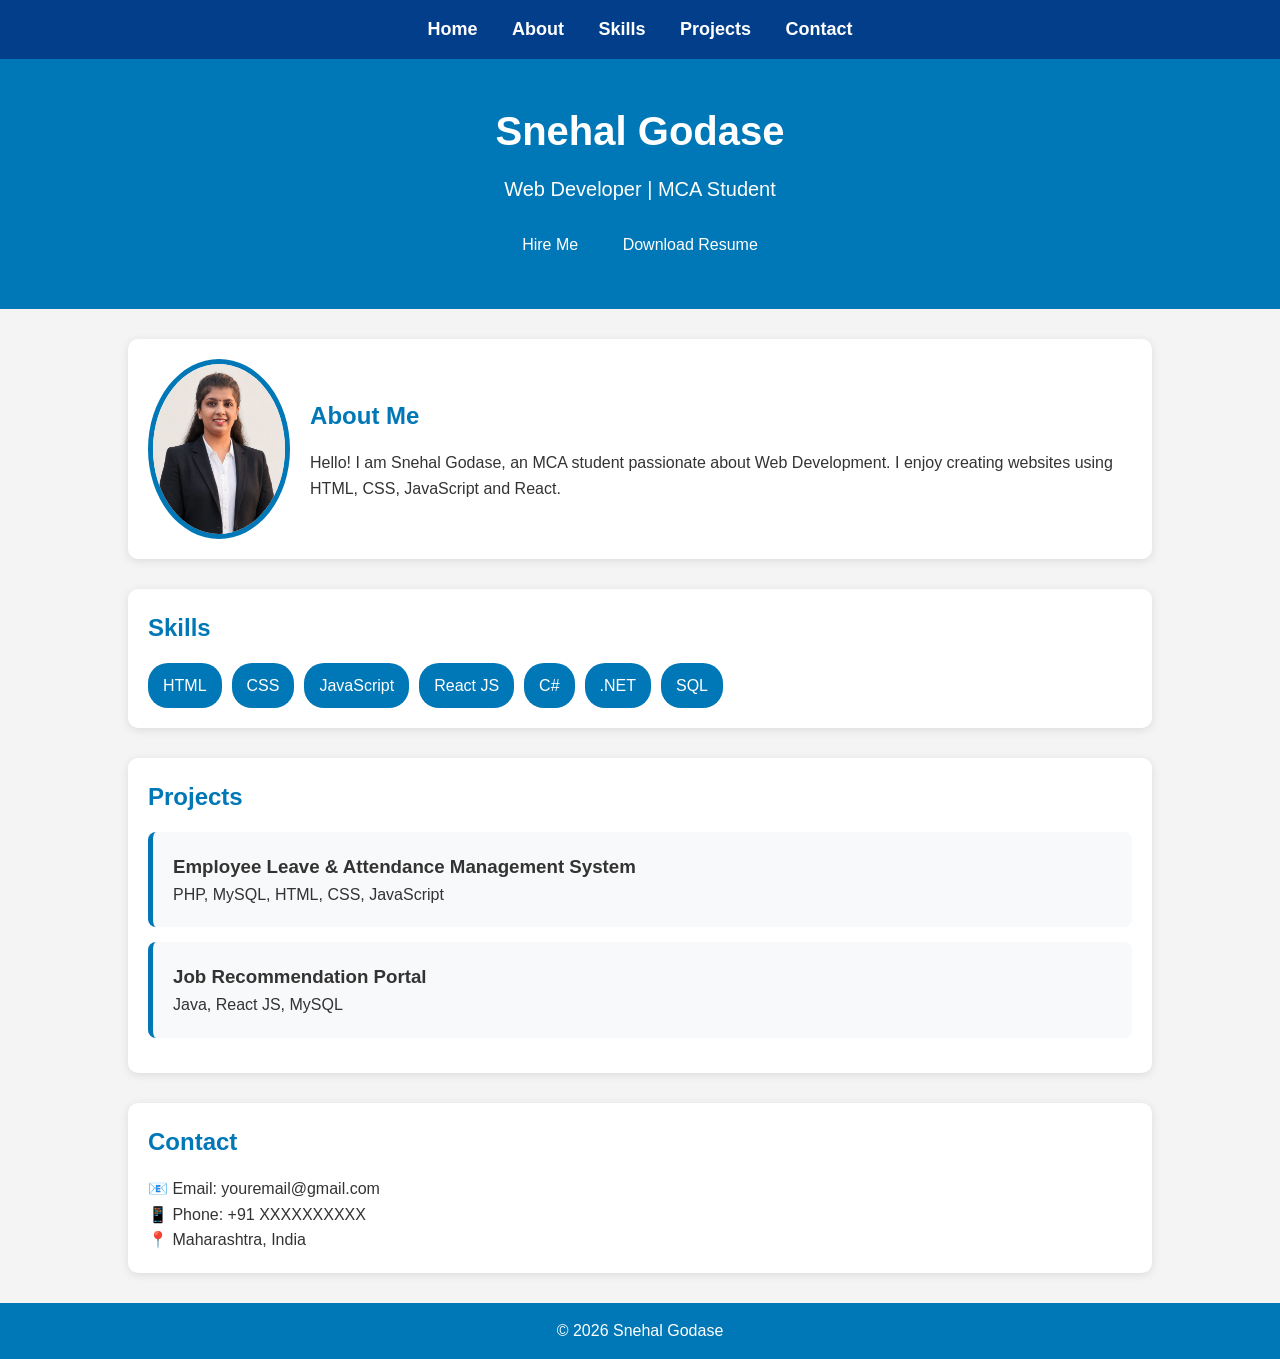
<file: index.html>
<!DOCTYPE html>
<html lang="en">
<head>
    <meta charset="UTF-8">
    <meta name="viewport" content="width=device-width, initial-scale=1.0">
    <title>Snehal Godase | Portfolio</title>
    <link rel="stylesheet" href="style.css">
</head>

<body>
    <nav>
    <a href="#">Home</a>
    <a href="#about">About</a>
    <a href="#skills">Skills</a>
    <a href="#projects">Projects</a>
    <a href="#contact">Contact</a>
</nav>
<header>
    <h1>Snehal Godase</h1>
    <p>Web Developer | MCA Student</p>
<a href="#contact" class="btn">Hire Me</a>
<a href="Snehal_Godase_Resume.pdf" class="btn" download>Download Resume</a>
</header>

<section id="about" class="about">
    <img src="images/profile.jpeg" alt="Profile Photo">

    <div>
        <h2>About Me</h2>

        <p>
            Hello! I am Snehal Godase, an MCA student passionate about
            Web Development. I enjoy creating websites using HTML, CSS,
            JavaScript and React.
        </p>
    </div>
</section>

<section id="skills">
    <h2>Skills</h2>

    <div class="skills">
        <span>HTML</span>
        <span>CSS</span>
        <span>JavaScript</span>
        <span>React JS</span>
        <span>C#</span>
        <span>.NET</span>
        <span>SQL</span>
    </div>
</section>

<section id="projects">
    <h2>Projects</h2>

    <div class="project-card">
        <h3>Employee Leave & Attendance Management System</h3>
        <p>PHP, MySQL, HTML, CSS, JavaScript</p>
    </div>

    <div class="project-card">
        <h3>Job Recommendation Portal</h3>
        <p>Java, React JS, MySQL</p>
    </div>
</section>
<section id="contact">
    <h2>Contact</h2>

    <p>📧 Email: youremail@gmail.com</p>
    <p>📱 Phone: +91 XXXXXXXXXX</p>
    <p>📍 Maharashtra, India</p>
</section>

<footer>
    <p>© 2026 Snehal Godase</p>
</footer>

</body>
</html>
</file>
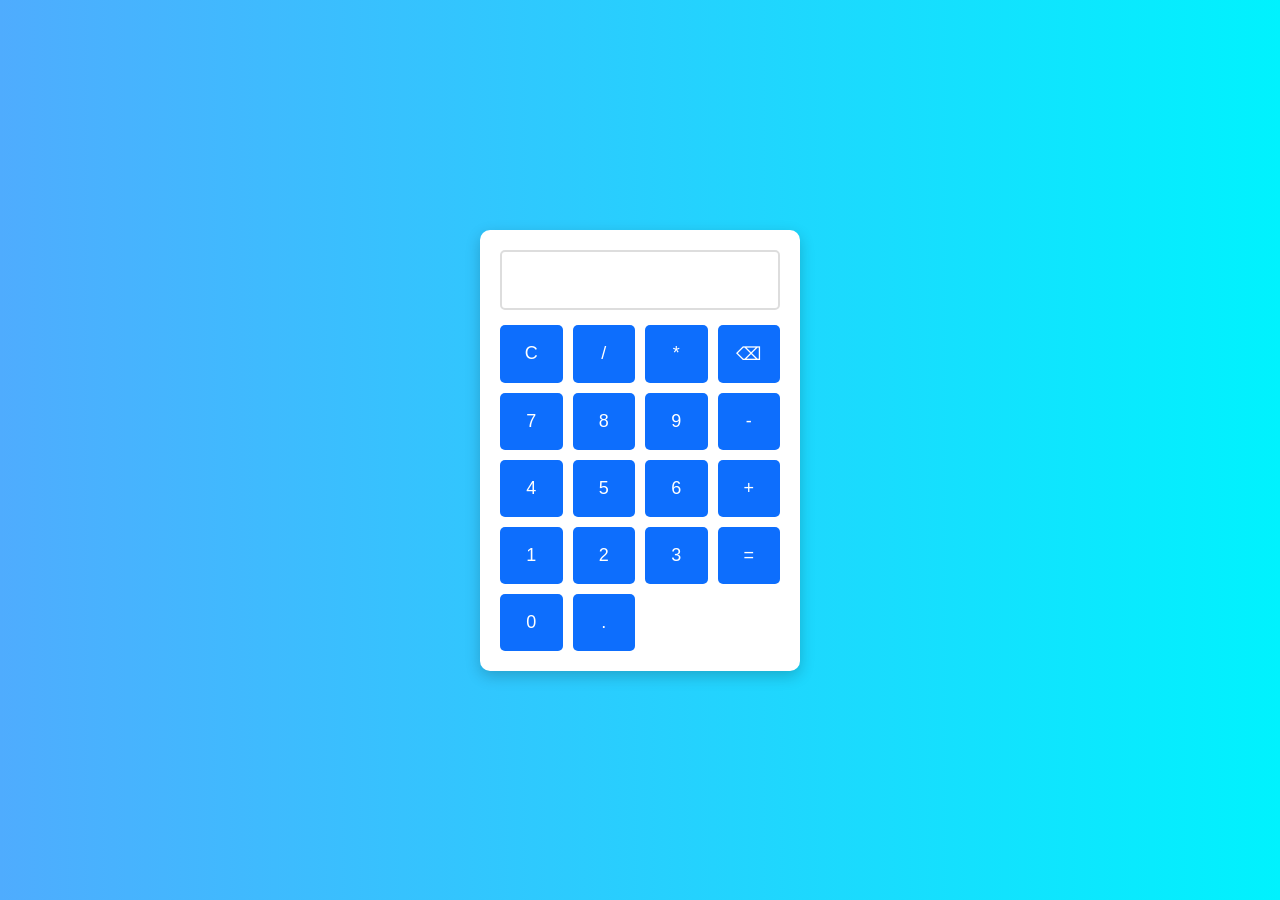
<file: Web Developer/Calculator/index.html>
<!DOCTYPE html>
<html lang="en">
<head>
<meta charset="UTF-8">
<meta name="viewport" content="width=device-width, initial-scale=1.0">
<title>Calculator</title>
<link rel="stylesheet" href="style.css">
</head>

<body>

<div class="calculator">

    <input type="text" id="display" readonly>

    <div class="buttons">

        <button onclick="clearDisplay()">C</button>
        <button onclick="appendValue('/')">/</button>
        <button onclick="appendValue('*')">*</button>
        <button onclick="deleteLast()">⌫</button>

        <button onclick="appendValue('7')">7</button>
        <button onclick="appendValue('8')">8</button>
        <button onclick="appendValue('9')">9</button>
        <button onclick="appendValue('-')">-</button>

        <button onclick="appendValue('4')">4</button>
        <button onclick="appendValue('5')">5</button>
        <button onclick="appendValue('6')">6</button>
        <button onclick="appendValue('+')">+</button>

        <button onclick="appendValue('1')">1</button>
        <button onclick="appendValue('2')">2</button>
        <button onclick="appendValue('3')">3</button>
        <button onclick="calculate()">=</button>

        <button onclick="appendValue('0')">0</button>
        <button onclick="appendValue('.')">.</button>

    </div>

</div>

<script src="script.js"></script>

</body>
</html>
</file>
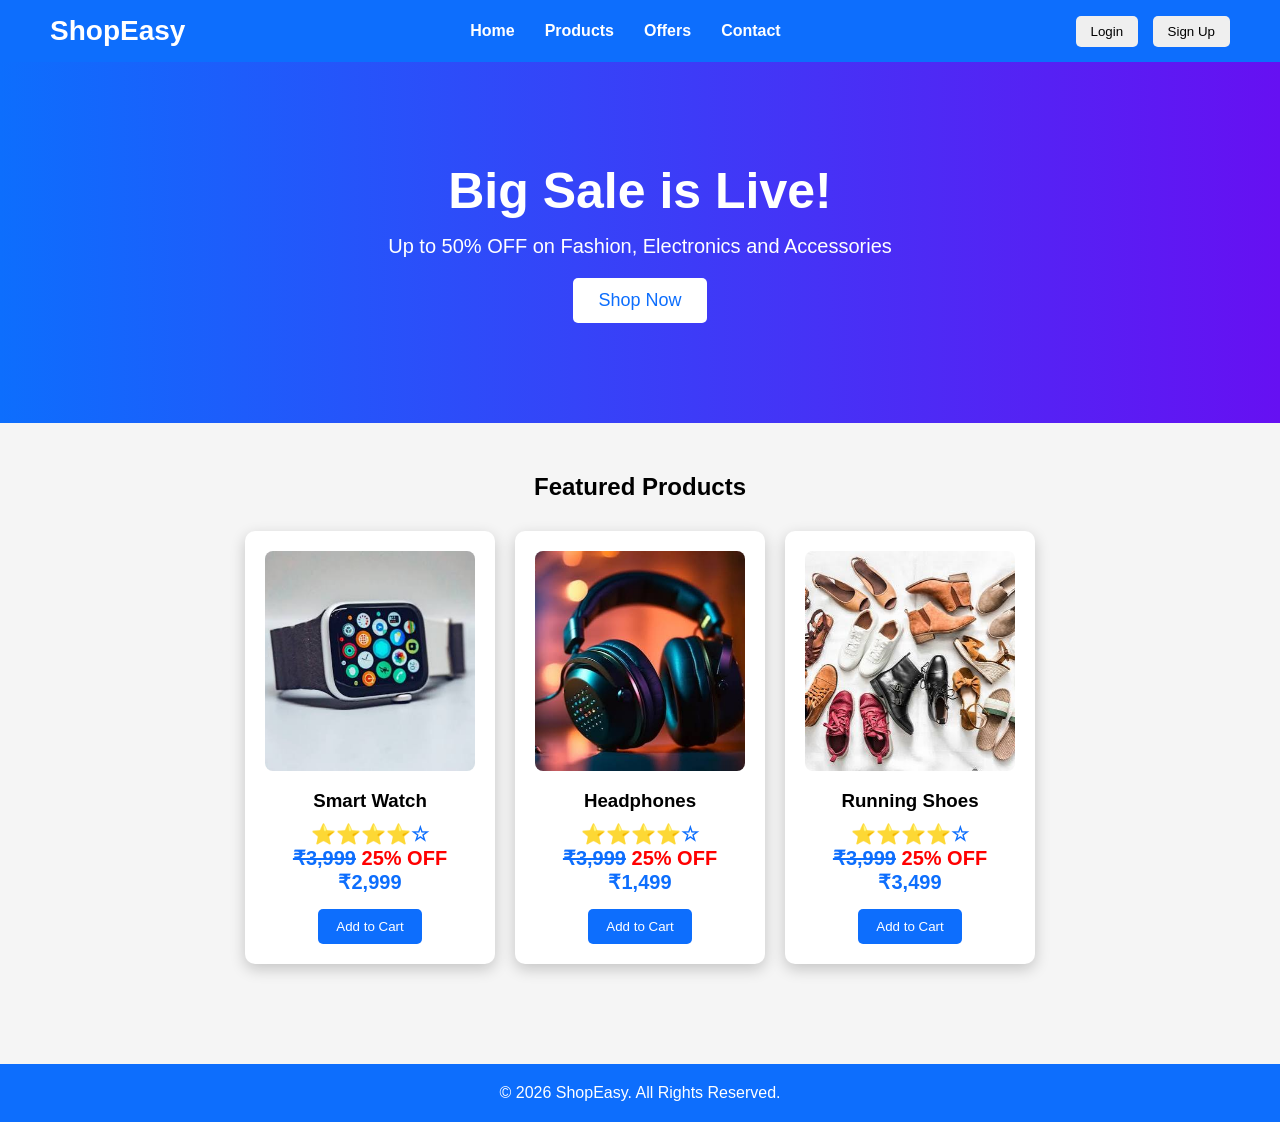
<file: Web Developer/Ecommerce-Landing-Page/index.html>
<!DOCTYPE html>
<html lang="en">
<head>
    <meta charset="UTF-8">
    <meta name="viewport" content="width=device-width, initial-scale=1.0">
    <title>ShopEasy</title>
    <link rel="stylesheet" href="style.css">
</head>
<body>

<nav>
    <h2>ShopEasy</h2>

    <ul>
        <li><a href="#">Home</a></li>
        <li><a href="#">Products</a></li>
        <li><a href="#">Offers</a></li>
        <li><a href="#">Contact</a></li>
    </ul>

    <div>
        <button>Login</button>
        <button>Sign Up</button>
    </div>
</nav>

<header class="hero">
    <h1>Big Sale is Live!</h1>
    <p>Up to 50% OFF on Fashion, Electronics and Accessories</p>
    <button>Shop Now</button>
</header>

<section class="products">
    <h2>Featured Products</h2>

    <div class="product-container">

       <div class="card">
 	   <img src="images/watch.jpg" alt="Smart Watch">
	    <h3>Smart Watch</h3>
             <p>⭐⭐⭐⭐☆</p>
             <p><del>₹3,999</del> <strong style="color:red;">25% OFF</strong></p>
    	    <p>₹2,999</p>
   	    <button>Add to Cart</button>
	</div>

        <div class="card">
            <img src="images/headphones.jpg" alt="Headphones">
            <h3>Headphones</h3>
           <p>⭐⭐⭐⭐☆</p>
           <p><del>₹3,999</del> <strong style="color:red;">25% OFF</strong></p>
            <p>₹1,499</p>
      	    <button>Add to Cart</button>

        </div>

        <div class="card">
            <img src="images/shoes.jpg" alt="Running Shoes">
            <h3>Running Shoes</h3>
            <p>⭐⭐⭐⭐☆</p>
           <p><del>₹3,999</del> <strong style="color:red;">25% OFF</strong></p>
            <p>₹3,499</p>
            <button>Add to Cart</button>
        </div>

    </div>
</section>

<footer>
    <p>© 2026 ShopEasy. All Rights Reserved.</p>
</footer>

</body>
</html>
</file>
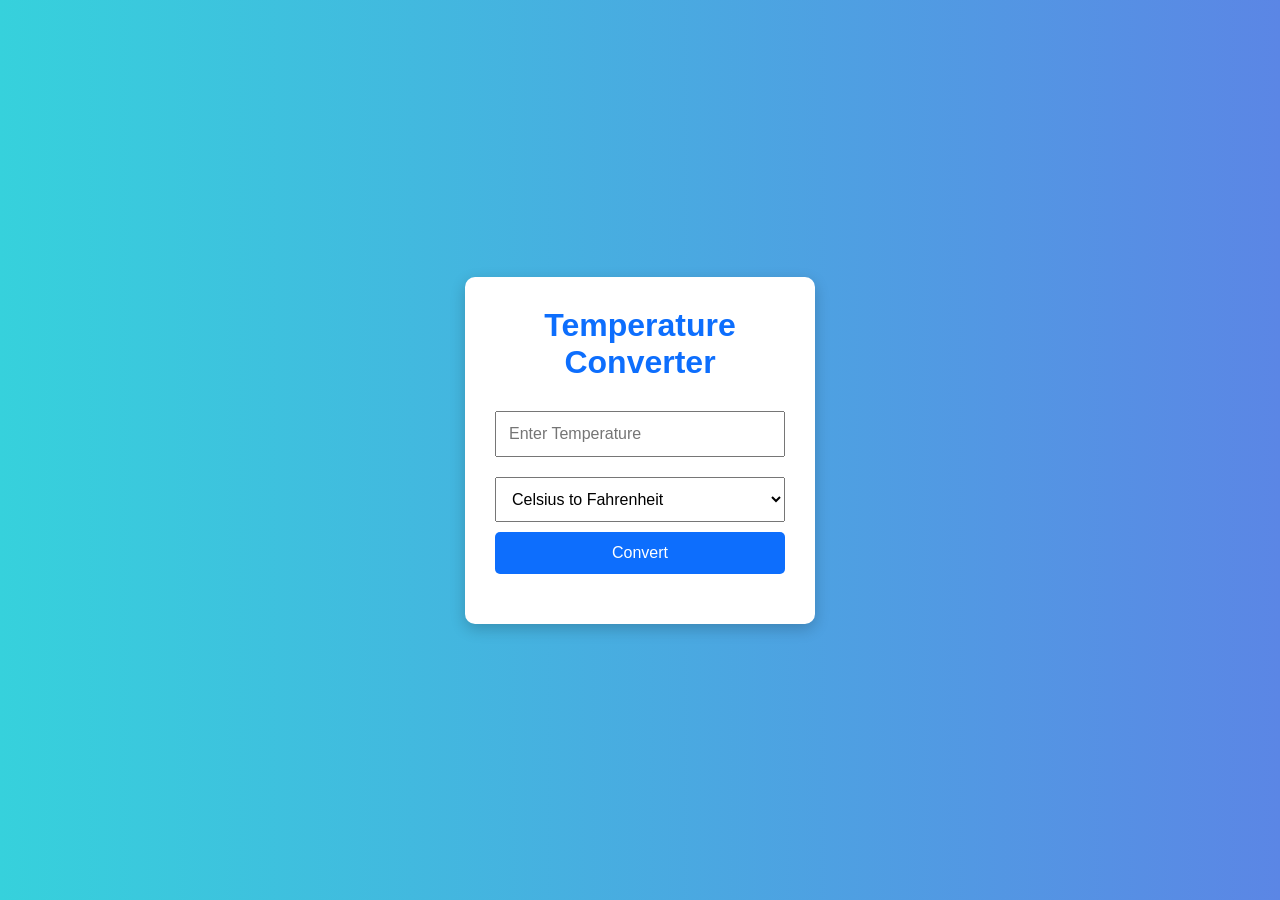
<file: Web Developer/Temperature-Converter/index.html>
<!DOCTYPE html>
<html lang="en">
<head>
    <meta charset="UTF-8">
    <meta name="viewport" content="width=device-width, initial-scale=1.0">
    <title>Temperature Converter</title>
    <link rel="stylesheet" href="style.css">
</head>
<body>

<div class="container">
    <h1>Temperature Converter</h1>

    <input type="number" id="temp" placeholder="Enter Temperature">

    <select id="unit">
        <option value="C">Celsius to Fahrenheit</option>
        <option value="F">Fahrenheit to Celsius</option>
    </select>

    <button onclick="convertTemp()">Convert</button>

    <h2 id="result"></h2>
</div>

<script src="script.js"></script>

</body>
</html>
</file>
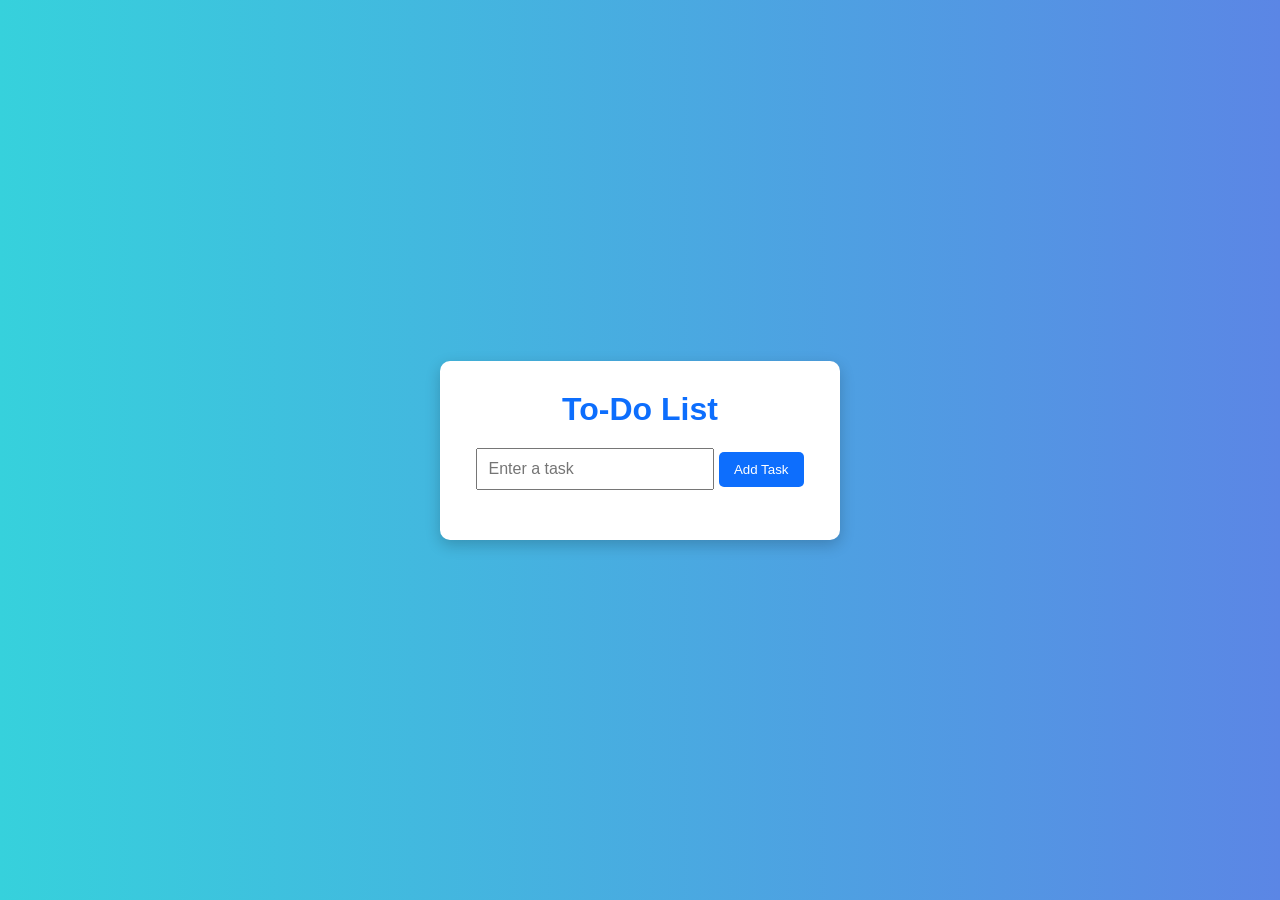
<file: Web Developer/ToDo-App/index.html>
<!DOCTYPE html>
<html lang="en">
<head>
    <meta charset="UTF-8">
    <meta name="viewport" content="width=device-width, initial-scale=1.0">
    <title>To-Do App</title>
    <link rel="stylesheet" href="style.css">
</head>
<body>

<div class="container">
    <h1>To-Do List</h1>

    <input type="text" id="taskInput" placeholder="Enter a task">

    <button onclick="addTask()">Add Task</button>

    <ul id="taskList"></ul>
</div>

<script src="script.js"></script>

</body>
</html>
</file>
<file: style.css>
*{
    margin:0;
    padding:0;
    box-sizing:border-box;
    font-family:Arial, sans-serif;
}

body{
    background:#f4f4f4;
    color:#333;
    line-height:1.6;
}

header{
    background:#0077b6;
    color:white;
    text-align:center;
    padding:40px 20px;
}

header h1{
    font-size:40px;
}

header p{
    font-size:20px;
    margin-top:10px;
}

section{
    width:80%;
    margin:30px auto;
    background:white;
    padding:20px;
    border-radius:10px;
    box-shadow:0 2px 10px rgba(0,0,0,0.1);
}

.about{
    display:flex;
    align-items:center;
    gap:20px;
}

.about img{
    width:180px;
    height:180px;
    border-radius:50%;
    object-fit:cover;
    border:5px solid #0077b6;
}

h2{
    color:#0077b6;
    margin-bottom:15px;
}

ul{
    padding-left:20px;
}

li{
    margin-bottom:8px;
}

footer{
    text-align:center;
    background:#0077b6;
    color:white;
    padding:15px;
    margin-top:30px;
}

@media(max-width:768px){
    .about{
        flex-direction:column;
        text-align:center;
    }

    section{
        width:95%;
    }

    header h1{
        font-size:30px;
    }

    header p{
        font-size:18px;
    }
}
.btn{
    display:inline-block;
    background:#0077b6;
    color:white;
    padding:12px 20px;
    text-decoration:none;
    border-radius:6px;
    margin-top:15px;
}

.btn:hover{
    background:#023e8a;
}
nav{
    background:#023e8a;
    padding:15px;
    text-align:center;
    position:sticky;
    top:0;
}

nav a{
    color:white;
    text-decoration:none;
    margin:0 15px;
    font-size:18px;
    font-weight:bold;
}

nav a:hover{
    color:#90e0ef;
}
.skills{
    display:flex;
    flex-wrap:wrap;
    gap:10px;
}

.skills span{
    background:#0077b6;
    color:white;
    padding:10px 15px;
    border-radius:20px;
}
.project-card{
    background:#f8f9fa;
    padding:20px;
    margin:15px 0;
    border-left:5px solid #0077b6;
    border-radius:8px;
}
</file>
<file: Web Developer/Calculator/style.css>
*{
    margin:0;
    padding:0;
    box-sizing:border-box;
    font-family:Arial, sans-serif;
}

body{
    display:flex;
    justify-content:center;
    align-items:center;
    height:100vh;
    background:linear-gradient(to right,#4facfe,#00f2fe);
}

.calculator{
    background:#fff;
    padding:20px;
    border-radius:10px;
    box-shadow:0 5px 15px rgba(0,0,0,0.2);
    width:320px;
}

#display{
    width:100%;
    height:60px;
    font-size:24px;
    text-align:right;
    padding:10px;
    margin-bottom:15px;
    border:2px solid #ddd;
    border-radius:5px;
}

.buttons{
    display:grid;
    grid-template-columns:repeat(4,1fr);
    gap:10px;
}

button{
    padding:18px;
    font-size:18px;
    border:none;
    border-radius:5px;
    background:#0d6efd;
    color:white;
    cursor:pointer;
}

button:hover{
    background:#084298;
}
</file>
<file: Web Developer/Ecommerce-Landing-Page/style.css>
*{
    margin:0;
    padding:0;
    box-sizing:border-box;
    font-family:Arial, sans-serif;
}

body{
    background:#f5f5f5;
}

/* Navigation */
nav{
    display:flex;
    justify-content:space-between;
    align-items:center;
    padding:15px 50px;
    background:#0d6efd;
    color:white;
}

nav h2{
    font-size:28px;
}

nav ul{
    list-style:none;
    display:flex;
}

nav ul li{
    margin:0 15px;
}

nav ul li a{
    color:white;
    text-decoration:none;
    font-weight:bold;
}

nav button{
    padding:8px 15px;
    margin-left:10px;
    border:none;
    border-radius:5px;
    cursor:pointer;
}

nav button:hover{
    background:#ddd;
}

/* Hero Section */
.hero{
    text-align:center;
    color:white;
    background:linear-gradient(to right,#0d6efd,#6610f2);
    padding:100px 20px;
}

.hero h1{
    font-size:50px;
    margin-bottom:15px;
}

.hero p{
    font-size:20px;
    margin-bottom:20px;
}

.hero button{
    padding:12px 25px;
    border:none;
    background:white;
    color:#0d6efd;
    font-size:18px;
    border-radius:5px;
    cursor:pointer;
}

/* Products */
.products{
    padding:50px;
    text-align:center;
}

.product-container{
    display:flex;
    justify-content:center;
    gap:20px;
    flex-wrap:wrap;
    margin-top:30px;
}

.card{
    background:white;
    width:250px;
    padding:20px;
    border-radius:10px;
    box-shadow:0 5px 15px rgba(0,0,0,0.2);
    transition:0.3s;
}

.card:hover{
    transform:translateY(-10px);
}

.card h3{
    margin-bottom:10px;
}

.card p{
    color:#0d6efd;
    font-size:20px;
    font-weight:bold;
}

/* Footer */
footer{
    background:#0d6efd;
    color:white;
    text-align:center;
    padding:20px;
    margin-top:50px;
}

/* Responsive */
@media(max-width:768px){

nav{
    flex-direction:column;
}

nav ul{
    flex-direction:column;
    text-align:center;
    margin:15px 0;
}

.hero h1{
    font-size:35px;
}

.product-container{
    flex-direction:column;
    align-items:center;
}

}
.card img{
    width:100%;
    height:220px;
    object-fit:cover;
    border-radius:8px;
    margin-bottom:15px;
}

.card button{
    margin-top:15px;
    padding:10px 18px;
    background:#0d6efd;
    color:white;
    border:none;
    border-radius:5px;
    cursor:pointer;
}

.card button:hover{
    background:#084298;
}
</file>
<file: Web Developer/Temperature-Converter/style.css>
*{
    margin:0;
    padding:0;
    box-sizing:border-box;
    font-family:Arial, sans-serif;
}

body{
    background:linear-gradient(to right,#36d1dc,#5b86e5);
    height:100vh;
    display:flex;
    justify-content:center;
    align-items:center;
}

.container{
    background:white;
    padding:30px;
    border-radius:10px;
    width:350px;
    text-align:center;
    box-shadow:0 5px 15px rgba(0,0,0,0.2);
}

h1{
    margin-bottom:20px;
    color:#0d6efd;
}

input, select{
    width:100%;
    padding:12px;
    margin:10px 0;
    font-size:16px;
}

button{
    width:100%;
    padding:12px;
    background:#0d6efd;
    color:white;
    border:none;
    border-radius:5px;
    cursor:pointer;
    font-size:16px;
}

button:hover{
    background:#084298;
}

#result{
    margin-top:20px;
    color:#333;
}
</file>
<file: Web Developer/ToDo-App/style.css>
*{
    margin:0;
    padding:0;
    box-sizing:border-box;
    font-family:Arial, sans-serif;
}

body{
    background:linear-gradient(to right,#36d1dc,#5b86e5);
    display:flex;
    justify-content:center;
    align-items:center;
    height:100vh;
}

.container{
    background:#fff;
    padding:30px;
    border-radius:10px;
    width:400px;
    box-shadow:0 5px 15px rgba(0,0,0,0.2);
    text-align:center;
}

h1{
    margin-bottom:20px;
    color:#0d6efd;
}

input{
    width:70%;
    padding:10px;
    font-size:16px;
}

button{
    padding:10px 15px;
    background:#0d6efd;
    color:white;
    border:none;
    border-radius:5px;
    cursor:pointer;
}

button:hover{
    background:#084298;
}

ul{
    list-style:none;
    margin-top:20px;
    padding:0;
}

li{
    display:flex;
    justify-content:space-between;
    align-items:center;
    background:#f1f1f1;
    padding:10px;
    margin:10px 0;
    border-radius:5px;
}

.delete-btn{
    background:red;
    color:white;
    border:none;
    padding:5px 10px;
    border-radius:5px;
    cursor:pointer;
}
</file>
